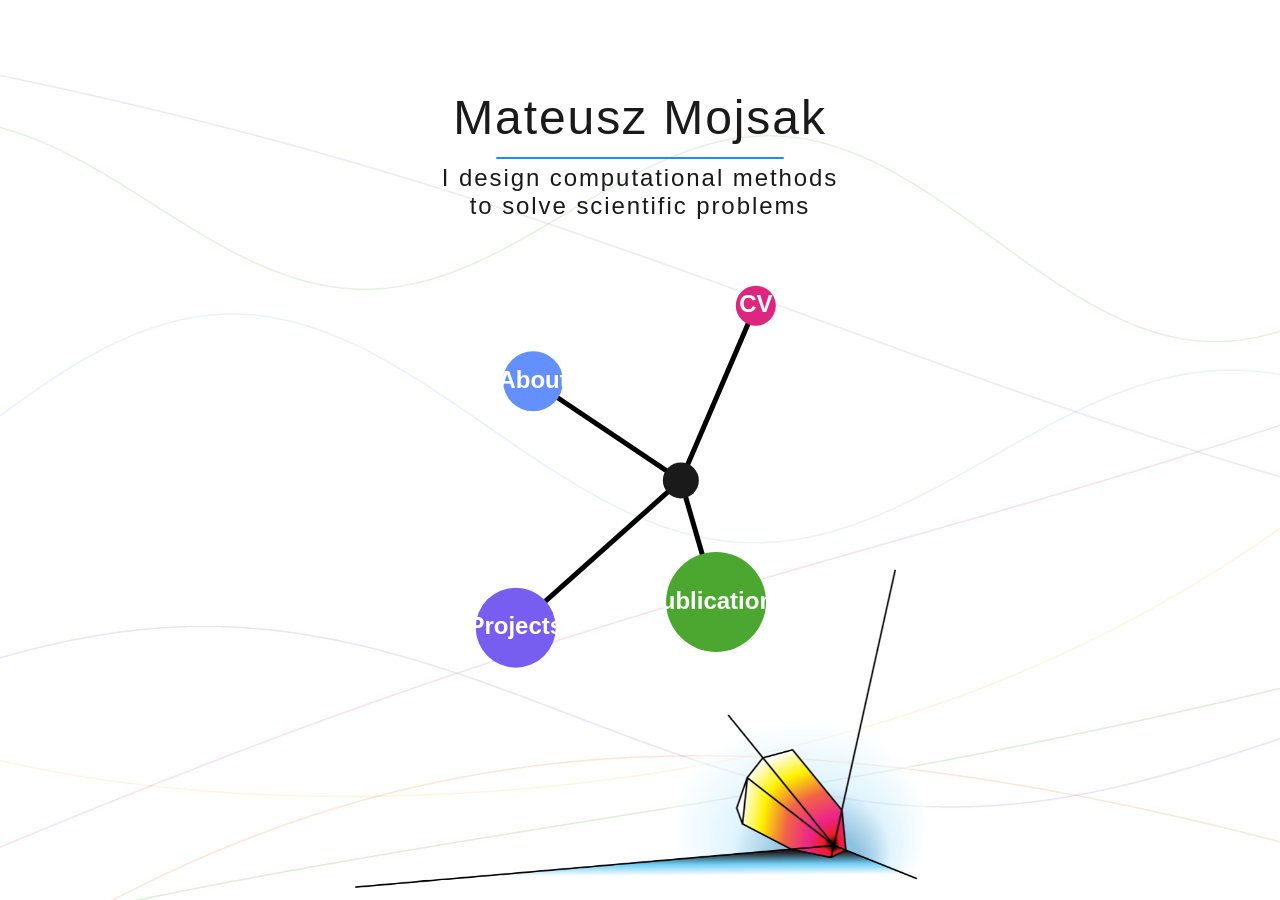
<file: index.html>
<!DOCTYPE html>
<html lang="en">
<head>
  <meta charset="UTF-8" />
  <meta name="viewport" content="width=device-width, initial-scale=1.0" />
  <title>Mateusz Mojsak</title>

  <link rel="preconnect" href="https://fonts.googleapis.com">
  <link rel="preconnect" href="https://fonts.gstatic.com" crossorigin>
  <!-- <link href="https://fonts.googleapis.com/css2?family=Ovo&display=swap" rel="stylesheet"> -->
  <link href="https://fonts.googleapis.com/css2?family=Google+Sans:ital,opsz,wght@0,17..18,400..700;1,17..18,400..700&family=Nunito:ital,wght@0,200..1000;1,200..1000&family=Ovo&family=Playfair+Display:ital,wght@0,400..900;1,400..900&family=Tenor+Sans&family=Tinos:ital,wght@0,400;0,700;1,400;1,700&family=Yuyu&display=swap" rel="stylesheet">
  
  <link rel="stylesheet" href="css/style.css" />
</head>
<body>
  <!-- Canvas for animated dispersion-curve background -->
  <canvas id="bg-canvas" aria-hidden="true"></canvas>

  <!-- Crystal illustration at the bottom -->
  <img src="img/crystal.png" alt="" aria-hidden="true" class="bg-crystal" />

  <main class="hero">
    <div class="hero-content">
      <h1 class="name">Mateusz Mojsak</h1>

      <div class="divider" role="presentation">
        <!-- <span class="divider-line" style="--divider-color: #648fff;"></span>
        <span class="divider-diamond" style="--divider-color: #dc267f;"></span> -->
        <span class="divider-line" style="--divider-color: #1A8FFF;"></span>
      </div>

      <!-- <p class="tagline">I design methods to solve scientific problems<br>PhD candidate, University of Birmingham<br>MChem, University of Edinburgh</p> -->
      <p class="tagline">I design computational methods<br>to solve scientific problems</p>

      <nav class="nav-grid" aria-label="Main navigation">
        <a href="about.html" class="nav-card" style="--card-color: #648fff;">
          <svg class="nav-icon" viewBox="0 0 24 24" fill="none" stroke="currentColor" stroke-width="2" stroke-linecap="round" stroke-linejoin="round" aria-hidden="true">
            <circle cx="12" cy="12" r="10"/>
          </svg>
          <span class="nav-label">About</span>
        </a>
        <a href="publications.html" class="nav-card" style="--card-color: #4ca730;">
          <svg class="nav-icon" viewBox="0 0 24 24" fill="none" stroke="currentColor" stroke-width="2" stroke-linecap="round" stroke-linejoin="round" aria-hidden="true">
            <rect x="3" y="3" width="18" height="18" rx="2"/>
          </svg>
          <span class="nav-label">Publications</span>
        </a>
        <a href="cv.html" class="nav-card" style="--card-color: #dc267f;">
          <svg class="nav-icon" viewBox="0 0 24 24" fill="none" stroke="currentColor" stroke-width="2" stroke-linecap="round" stroke-linejoin="round" aria-hidden="true">
            <polygon points="12,2 22,22 2,22"/>
          </svg>
          <span class="nav-label">CV</span>
        </a>
        <a href="projects.html" class="nav-card" style="--card-color: #785ef0;">
          <svg class="nav-icon" viewBox="0 0 24 24" fill="none" stroke="currentColor" stroke-width="2" stroke-linecap="round" stroke-linejoin="round" aria-hidden="true">
            <polygon points="12,2 22,12 12,22 2,12"/>
          </svg>
          <span class="nav-label">Projects</span>
        </a>
      </nav>
    </div>
  </main>

  <script src="js/main.js"></script>
  <script src="js/graph.js"></script>
</body>
</html>
</file>
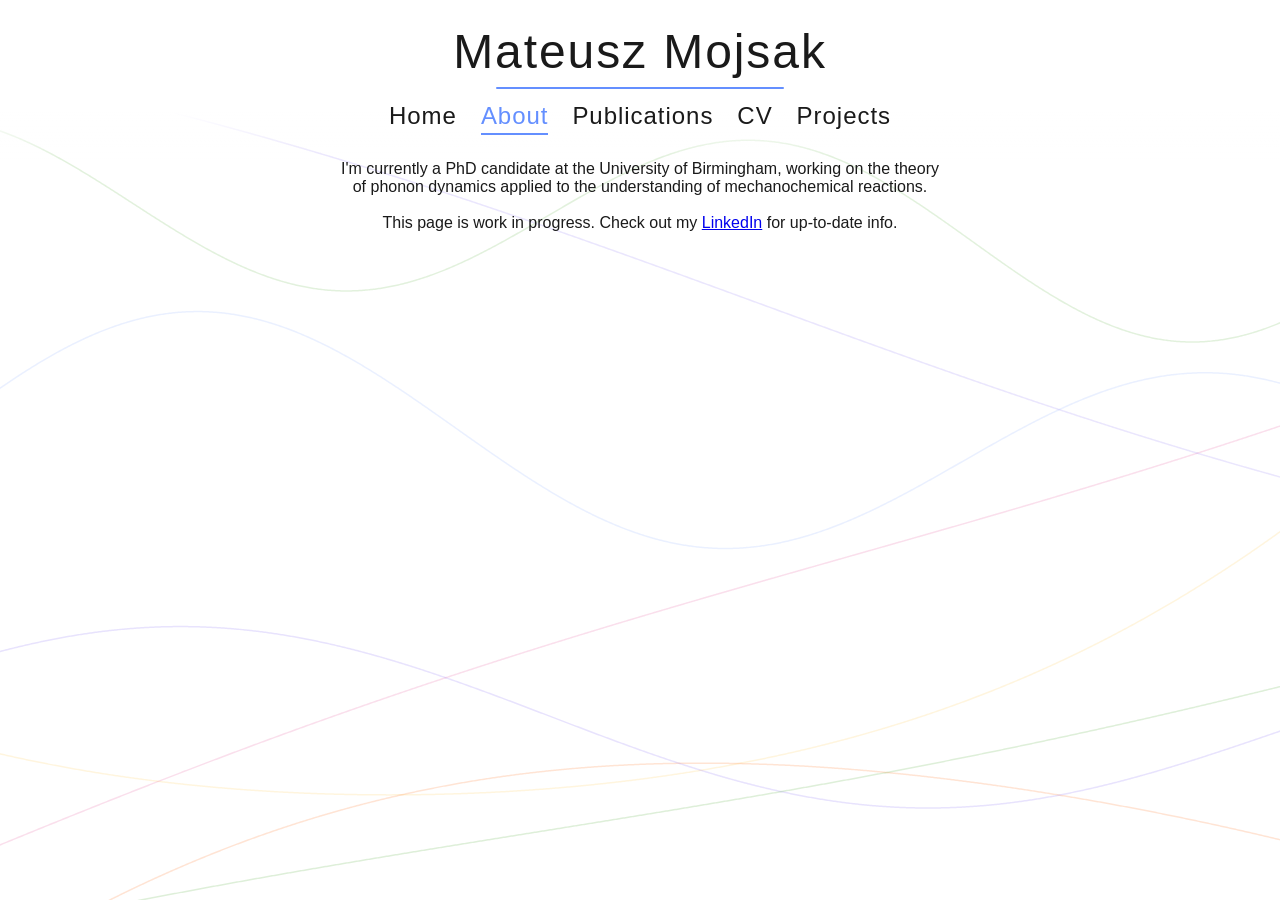
<file: about.html>
<!DOCTYPE html>
<html lang="en">
<head>
  <meta charset="UTF-8" />
  <meta name="viewport" content="width=device-width, initial-scale=1.0" />
  <title>About - Mateusz Mojsak</title>

  <link rel="preconnect" href="https://fonts.googleapis.com">
  <link rel="preconnect" href="https://fonts.gstatic.com" crossorigin>
  <link href="https://fonts.googleapis.com/css2?family=Google+Sans:ital,opsz,wght@0,17..18,400..700;1,17..18,400..700&family=Nunito:ital,wght@0,200..1000;1,200..1000&family=Ovo&family=Playfair+Display:ital,wght@0,400..900;1,400..900&family=Tenor+Sans&family=Tinos:ital,wght@0,400;0,700;1,400;1,700&family=Yuyu&display=swap" rel="stylesheet">
  
  <link rel="stylesheet" href="css/style.css" />
</head>
<body>
  <!-- Canvas for animated dispersion-curve background -->
  <canvas id="bg-canvas" aria-hidden="true"></canvas>

  <!-- Crystal illustration at the bottom -->
  <!-- <img src="img/crystal.png" alt="" aria-hidden="true" class="bg-crystal" /> -->

  <main class="hero">
    <div class="hero-content">

      <div class="content-section">
        <!-- Add your about content here -->
        <p>I'm currently a PhD candidate at the University of Birmingham, working on the theory of phonon dynamics applied to the understanding of mechanochemical reactions.</p>
        <p><br></p>
        <p>This page is work in progress. Check out my <a href="https://www.linkedin.com/in/mateuszmojsak/">LinkedIn</a> for up-to-date info.</p>
      </div>
    </div>
  </main>

  <script src="js/main.js"></script>
</body>
</html>
</file>
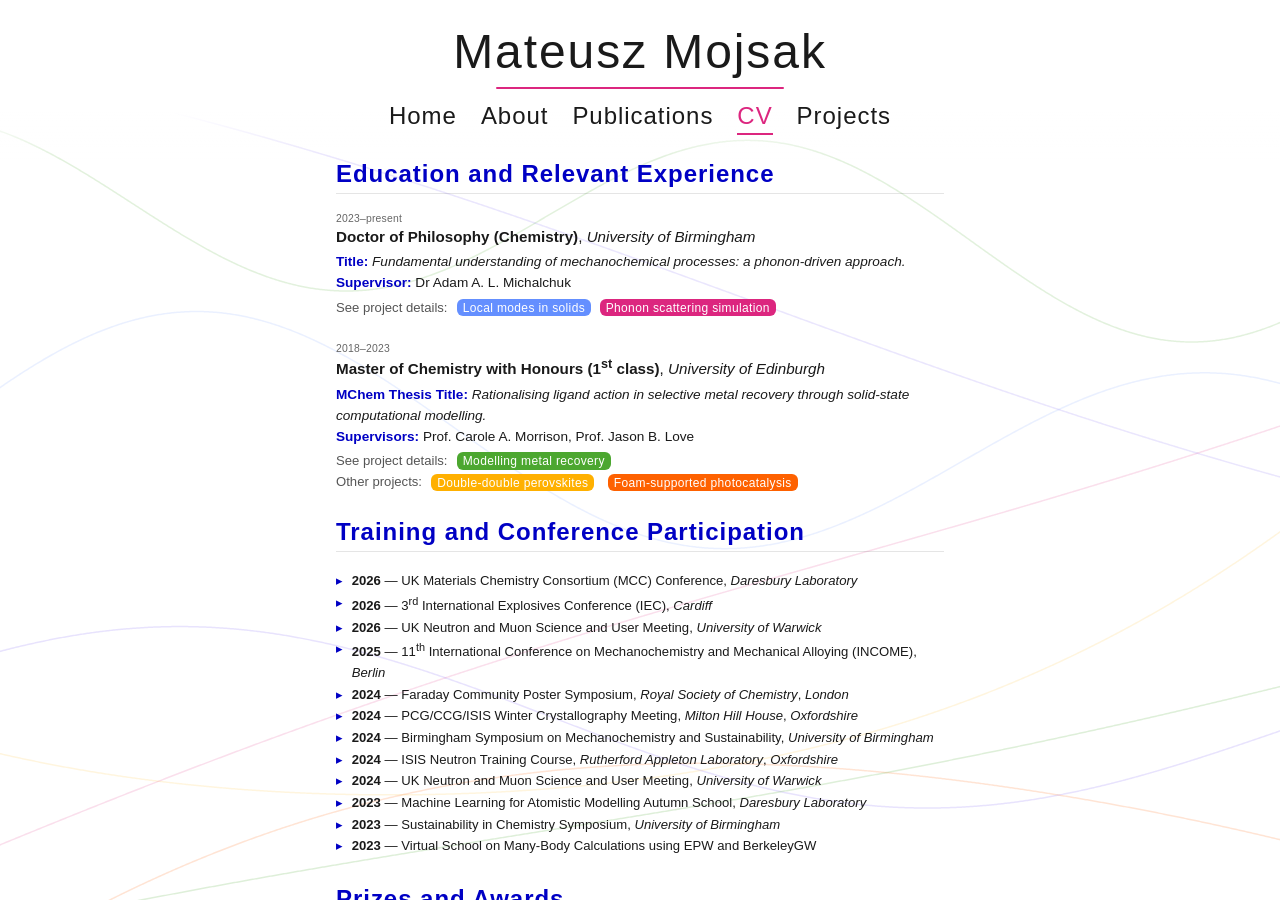
<file: cv.html>
<!DOCTYPE html>
<html lang="en">
<head>
  <meta charset="UTF-8" />
  <meta name="viewport" content="width=device-width, initial-scale=1.0" />
  <title>CV - Mateusz Mojsak</title>

  <link rel="preconnect" href="https://fonts.googleapis.com">
  <link rel="preconnect" href="https://fonts.gstatic.com" crossorigin>
  <link href="https://fonts.googleapis.com/css2?family=Google+Sans:ital,opsz,wght@0,17..18,400..700;1,17..18,400..700&family=Nunito:ital,wght@0,200..1000;1,200..1000&family=Ovo&family=Playfair+Display:ital,wght@0,400..900;1,400..900&family=Tenor+Sans&family=Tinos:ital,wght@0,400;0,700;1,400;1,700&family=Yuyu&display=swap" rel="stylesheet">
  
  <link rel="stylesheet" href="css/style.css" />
  <style>
    /* CV-specific styles */
    .cv-section { text-align: left; margin-bottom: 1.8em; }
    .cv-section-title { font-family: "Yuyu", sans-serif; font-size: 1.5em; letter-spacing: 0.04em; color: #0000c4; border-bottom: 1px solid rgba(0,0,0,0.1); padding-bottom: 0.2em; margin-bottom: 0.8em; }
    .cv-entry { margin-bottom: 1.2em; }
    .cv-entry-header { font-size: 0.95em; line-height: 1.4; margin-bottom: 0.3em; }
    .cv-entry-date { font-size: 0.65em; color: #666; letter-spacing: 0.02em; margin-bottom: 0.15em; }
    .cv-entry-title { font-weight: 700; color: #1a1a1a; }
    .cv-entry-subtitle { font-style: italic; font-weight: 400; }
    .cv-entry-body { font-size: 0.85em; line-height: 1.55; color: #1a1a1a; margin-bottom: 0.3em; }
    .cv-highlight { color: #0000c4; }
    .cv-skills-list { list-style: none; padding-left: 0; margin: 0.3em 0 0 0; }
    .cv-skills-list li { font-size: 0.82em; line-height: 1.55; padding-left: 1.2em; position: relative; margin-bottom: 0.1em; }
    .cv-skills-list li::before { content: "▸"; position: absolute; left: 0; color: #0000c4; }
    .cv-personal-info { text-align: center; font-size: 0.82em; line-height: 1.5; color: #555; margin-bottom: 1.5em; }
    .cv-personal-info a { color: #0000c4; text-decoration: none; border-bottom: 1px solid rgba(0,0,196,0.3); }
    .cv-personal-info a:hover { opacity: 0.7; }
    .cv-references { font-size: 0.82em; line-height: 1.5; color: #555; }
    .cv-references a { color: #0000c4; text-decoration: none; border-bottom: 1px solid rgba(0,0,196,0.3); }
    .cv-references a:hover { opacity: 0.7; }
    .cv-interests { font-size: 0.82em; line-height: 1.55; margin-bottom: 0.5em; }
    .cv-publication-list { list-style: none; padding-left: 0; counter-reset: pub-counter; }
    .cv-publication-list li { font-size: 0.82em; line-height: 1.55; margin-bottom: 0.6em; padding-left: 2em; position: relative; }
    .cv-publication-list li::before { counter-increment: pub-counter; content: "[" counter(pub-counter) "]"; position: absolute; left: 0; color: #0000c4; }
    .cv-publication-list a { color: #0000c4; text-decoration: none; border-bottom: 1px solid rgba(0,0,196,0.3); }
    .cv-publication-list a:hover { opacity: 0.7; }
    .cv-awards-list { list-style: none; padding-left: 0; margin: 0.3em 0 0 0; }
    .cv-awards-list li { font-size: 0.82em; line-height: 1.55; padding-left: 1.2em; position: relative; margin-bottom: 0.1em; }
    .cv-awards-list li::before { content: "▸"; position: absolute; left: 0; color: #0000c4; }
    .cv-conference-list { list-style: none; padding-left: 0; margin: 0.3em 0 0 0; }
    .cv-conference-list li { font-size: 0.82em; line-height: 1.55; padding-left: 1.2em; position: relative; margin-bottom: 0.1em; }
    .cv-conference-list li::before { content: "▸"; position: absolute; left: 0; color: #0000c4; }

    .cv-project-tags {
      display: inline;
      margin-left: 0.3em;
    }

    .cv-project-tag {
      display: inline;
      padding: 0.15em 0.5em;
      border-radius: 0.5em;
      background: var(--tag-color, #1a1a1a);
      border: 0px solid var(--tag-color, #1a1a1a);
      color: #ffffff;
      font-size: 0.75em;
      letter-spacing: 0.03em;
      text-decoration: none;
      transition: background 0.2s ease, box-shadow 0.2s ease;
      line-height: 1.8;
      margin-right: 0.35em;
      white-space: nowrap;
    }

    .cv-project-tag:hover {
      background: var(--tag-color, #1a1a1a);
      border: 2px solid #000000;
      box-shadow: 0 0.15em 0.5em rgba(0,0,0,0.08);
    }

    .cv-project-tag-label {
      font-size: 0.82em;
      color: #555;
      display: inline;
    }
  </style>
</head>
<body>
  <canvas id="bg-canvas" aria-hidden="true"></canvas>
  <main class="hero">
    <div class="hero-content">
      <div class="content-section">

        <!-- SECTION: Education and Relevant Experience -->
        <div class="cv-section">
          <h2 class="cv-section-title">Education and Relevant Experience</h2>
          <!-- PhD entry -->
          <div class="cv-entry">
            <div class="cv-entry-date">2023&ndash;present</div>
            <div class="cv-entry-header"><span class="cv-entry-title">Doctor of Philosophy (Chemistry)</span>, <span class="cv-entry-subtitle">University of Birmingham</span></div>
            <div class="cv-entry-body"><strong class="cv-highlight">Title:</strong> <em>Fundamental understanding of mechanochemical processes: a phonon-driven approach.</em><br><strong class="cv-highlight">Supervisor:</strong> Dr Adam A. L. Michalchuk</div>
            <div class="cv-project-tag-label">See project details:</div>
            <div class="cv-project-tags">
              <a href="projects.html#project-lvma" class="cv-project-tag" style="--tag-color: #648fff;">Local modes in solids</a>
              <a href="projects.html#project-kinetic" class="cv-project-tag" style="--tag-color: #dc267f;">Phonon scattering simulation</a>
            </div>
          </div>
          <!-- MChem entry -->
          <div class="cv-entry" style="margin-top:1.5em;">
            <div class="cv-entry-date">2018&ndash;2023</div>
            <div class="cv-entry-header"><span class="cv-entry-title">Master of Chemistry with Honours (1<sup>st</sup> class)</span>, <span class="cv-entry-subtitle">University of Edinburgh</span></div>
            <div class="cv-entry-body"><strong class="cv-highlight">MChem Thesis Title:</strong> <em>Rationalising ligand action in selective metal recovery through solid-state computational modelling.</em><br><strong class="cv-highlight">Supervisors:</strong> Prof. Carole A. Morrison, Prof. Jason B. Love</div>
            <div class="cv-project-tag-label">See project details:</div>
            <div class="cv-project-tags">
              <a href="projects.html#project-ligand" class="cv-project-tag" style="--tag-color: #4ca730;">Modelling metal recovery</a>
            <div class="cv-project-tag-label"><br>Other projects:</div>
            <div class="cv-project-tags">
              <a href="projects.html#project-perovskite" class="cv-project-tag" style="--tag-color: #ffb000;">Double-double perovskites</a>
            <div class="cv-project-tags">
              <a href="projects.html#project-photocat" class="cv-project-tag" style="--tag-color: #fe6100;">Foam-supported photocatalysis</a>
            </div>
          </div>
        </div>

        <!-- SECTION: Training and Conference Participation -->
        <div class="cv-section" style="margin-top:1.5em;">
          <h2 class="cv-section-title">Training and Conference Participation</h2>
          <ul class="cv-conference-list">
            <li><strong>2026</strong> &mdash; UK Materials Chemistry Consortium (MCC) Conference, <em>Daresbury Laboratory</em></li>
            <li><strong>2026</strong> &mdash; 3<sup>rd</sup> International Explosives Conference (IEC), <em>Cardiff</em></li>
            <li><strong>2026</strong> &mdash; UK Neutron and Muon Science and User Meeting, <em>University of Warwick</em></li>
            <li><strong>2025</strong> &mdash; 11<sup>th</sup> International Conference on Mechanochemistry and Mechanical Alloying (INCOME), <em>Berlin</em></li>
            <li><strong>2024</strong> &mdash; Faraday Community Poster Symposium, <em>Royal Society of Chemistry</em>, <em>London</em></li>
            <li><strong>2024</strong> &mdash; PCG/CCG/ISIS Winter Crystallography Meeting, <em>Milton Hill House</em>, <em>Oxfordshire</em></li>
            <li><strong>2024</strong> &mdash; Birmingham Symposium on Mechanochemistry and Sustainability, <em>University of Birmingham</em></li>
            <li><strong>2024</strong> &mdash; ISIS Neutron Training Course, <em>Rutherford Appleton Laboratory</em>, <em>Oxfordshire</em></li>
            <li><strong>2024</strong> &mdash; UK Neutron and Muon Science and User Meeting, <em>University of Warwick</em></li>
            <li><strong>2023</strong> &mdash; Machine Learning for Atomistic Modelling Autumn School, <em>Daresbury Laboratory</em></li>
            <li><strong>2023</strong> &mdash; Sustainability in Chemistry Symposium, <em>University of Birmingham</em></li>
            <li><strong>2023</strong> &mdash; Virtual School on Many-Body Calculations using EPW and BerkeleyGW</li>
          </ul>
        </div>

        <!-- SECTION: Prizes and Awards -->
        <div class="cv-section">
          <h2 class="cv-section-title">Prizes and Awards</h2>
          <ul class="cv-awards-list">
            <li>Best paper from the Theoretical Chemistry research section, <em>University of Birmingham</em> (2026)</li>
            <li>Best talk prize &mdash; <em>University of Birmingham</em> Chemistry PGR Symposium (2026)</li>
            <li>Best poster prize &mdash; <em>University of Birmingham</em> Chemistry PGR Symposium (2025)</li>
            <li>Best poster and presentation prize &mdash; PCG/CCG/ISIS Winter Crystallography Meeting (2024)</li>
            <li>Undergraduate Research Bursary &mdash; <em>Royal Society of Chemistry</em> (2022)</li>
            <li>Edinburgh Award (work experience) &mdash; <em>University of Edinburgh</em> (2021)</li>
          </ul>
        </div>

        <!-- SECTION: Publications -->
        <div class="cv-section">
          <h2 class="cv-section-title">Publications</h2>
          <div class="cv-entry-body">See my publications on the <a href="publications.html" style="color:#0000c4; text-decoration:none; border-bottom:1px solid rgba(0,0,196,0.3);">publications page</a>.</div>
        </div>

        <!-- SECTION: Professional Experience -->
        <div class="cv-section">
          <h2 class="cv-section-title">Professional Experience</h2>
          <div class="cv-entry">
            <div class="cv-entry-date">2023&ndash;present</div>
            <div class="cv-entry-header"><span class="cv-entry-title">Postgraduate Demonstrator</span>, <span class="cv-entry-subtitle">University of Birmingham</span></div>
            <!-- <div class="cv-entry-body">As a demonstrator in the undergraduate teaching labs, I participate in the delivery of the University's teaching programme, supporting students in developing their practical chemistry skills and critical thinking.</div> -->
          </div>
          <div class="cv-entry" style="margin-top:1em;">
            <div class="cv-entry-date">2019&ndash;present</div>
            <div class="cv-entry-header"><span class="cv-entry-title">Private Tutor in Chemistry and related sciences</span>, <span class="cv-entry-subtitle">self-employed</span></div>
            <!-- <div class="cv-entry-body">As a freelance tutor in <em>Chemistry</em>, <em>Physics</em> and <em>Mathematics</em>, I provided bespoke tutoring services to over 30 clients to date, leading students across different qualifications to achieving top grades and securing places in higher education.</div> -->
          </div>
          <div class="cv-entry" style="margin-top:1em;">
            <div class="cv-entry-date">Summer 2022</div>
            <div class="cv-entry-header"><span class="cv-entry-title">Data Visualisation & Analysis Intern</span>, <span class="cv-entry-subtitle">EDINA, Edinburgh</span></div>
            <!-- <div class="cv-entry-body">I worked alongside software engineers developing <em>Noteable</em>, the education-focused online IDE for computational notebooks in Python. I created example computational notebooks to showcase the product, wrote user documentation for the incoming features, and created user tutorial videos.</div> -->
          </div>
          <div class="cv-entry" style="margin-top:1em;">
            <div class="cv-entry-date">Summer 2019</div>
            <div class="cv-entry-header"><span class="cv-entry-title">Ticket Services Assistant</span>, <span class="cv-entry-subtitle">The Hub, Edinburgh</span></div>
            <!-- <div class="cv-entry-body">I worked as a sales team member in the vibrant box office of the <em>Edinburgh International Festival</em> and at the festival live venues, assisting customers in their queries and purchases.</div> -->
          </div>
          <div class="cv-entry" style="margin-top:1em;">
            <div class="cv-entry-date">2018&ndash;2019</div>
            <div class="cv-entry-header"><span class="cv-entry-title">Chemistry & Human Biology Tutor</span>, <span class="cv-entry-subtitle">Edinburgh Tutors</span></div>
            <!-- <div class="cv-entry-body">As a private tutor at <em>Edinburgh Tutors</em>, I helped tutees in need to improve their performance at school and gain confidence in their abilities.</div> -->
          </div>
        </div>

        <!-- SECTION: Voluntary Work -->
        <div class="cv-section">
          <h2 class="cv-section-title">Voluntary Work</h2>
          <div class="cv-entry">
            <div class="cv-entry-date">2023&ndash;2024</div>
            <div class="cv-entry-header"><span class="cv-entry-title">Student Chair of the Materials Simulation and Modelling Discussion Group</span>, <span class="cv-entry-subtitle">University of Birmingham</span></div>
            <!-- <div class="cv-entry-body">Co-chair and organiser of a special interest group of the <em>Birmingham Environment for Academic Research</em>, facilitating the exchange of ideas between computational and theoretical researchers at the University.</div> -->
          </div>
          <div class="cv-entry" style="margin-top:1em;">
            <div class="cv-entry-date">2018&ndash;2023</div>
            <div class="cv-entry-header"><span class="cv-entry-title">Head of the Chemistry section at the <em>Edinburgh Scientific Researchers Association</em></span>, <span class="cv-entry-subtitle">University of Edinburgh</span></div>
          </div>
          <div class="cv-entry" style="margin-top:1em;">
            <div class="cv-entry-date">2018&ndash;2023</div>
            <div class="cv-entry-header"><span class="cv-entry-title">Society treasurer and Events Organiser Edinburgh University Students' Association</span>, <span class="cv-entry-subtitle">University of Edinburgh</span></div>
          </div>
          <div class="cv-entry" style="margin-top:1em;">
            <div class="cv-entry-date">2017&ndash;2020</div>
            <div class="cv-entry-header"><span class="cv-entry-title">Technical support volunteer at <em>Ultra Śledź</em> Ultramarathon</span>, <span class="cv-entry-subtitle">Białystok, Poland</span></div>
          </div>
          <div class="cv-entry" style="margin-top:1em;">
            <div class="cv-entry-date">Summer 2019</div>
            <div class="cv-entry-header"><span class="cv-entry-title">Technical support volunteer at <em>Halfway</em> Festival at Podlasie Opera and Philharmonic</span>, <span class="cv-entry-subtitle">Białystok, Poland</span></div>
          </div>
        </div>

        <!-- SECTION: Personal Interests, Languages, References -->
        <div class="cv-interests"><strong class="cv-highlight">Personal Interests:</strong> board games, music making, hiking, photography, fantasy literature</div>
        <div class="cv-interests"><strong class="cv-highlight">Languages:</strong> <strong>English</strong> (fluent), <strong>Polish</strong> (mother tongue), <strong>French</strong> (elementary)</div>

        <div class="cv-references" style="margin-top: 2em; text-align: center;">
          For a complete CV, please <a href="mailto:mateuszmojsak@gmail.com">send me an email</a> or <a href="https://www.linkedin.com/in/mateuszmojsak/" target="_blank" rel="noopener">contact me on LinkedIn</a>.
        </div>
      </div>
    </div>
  </main>
  <script src="js/main.js"></script>
</body>
</html>
</file>
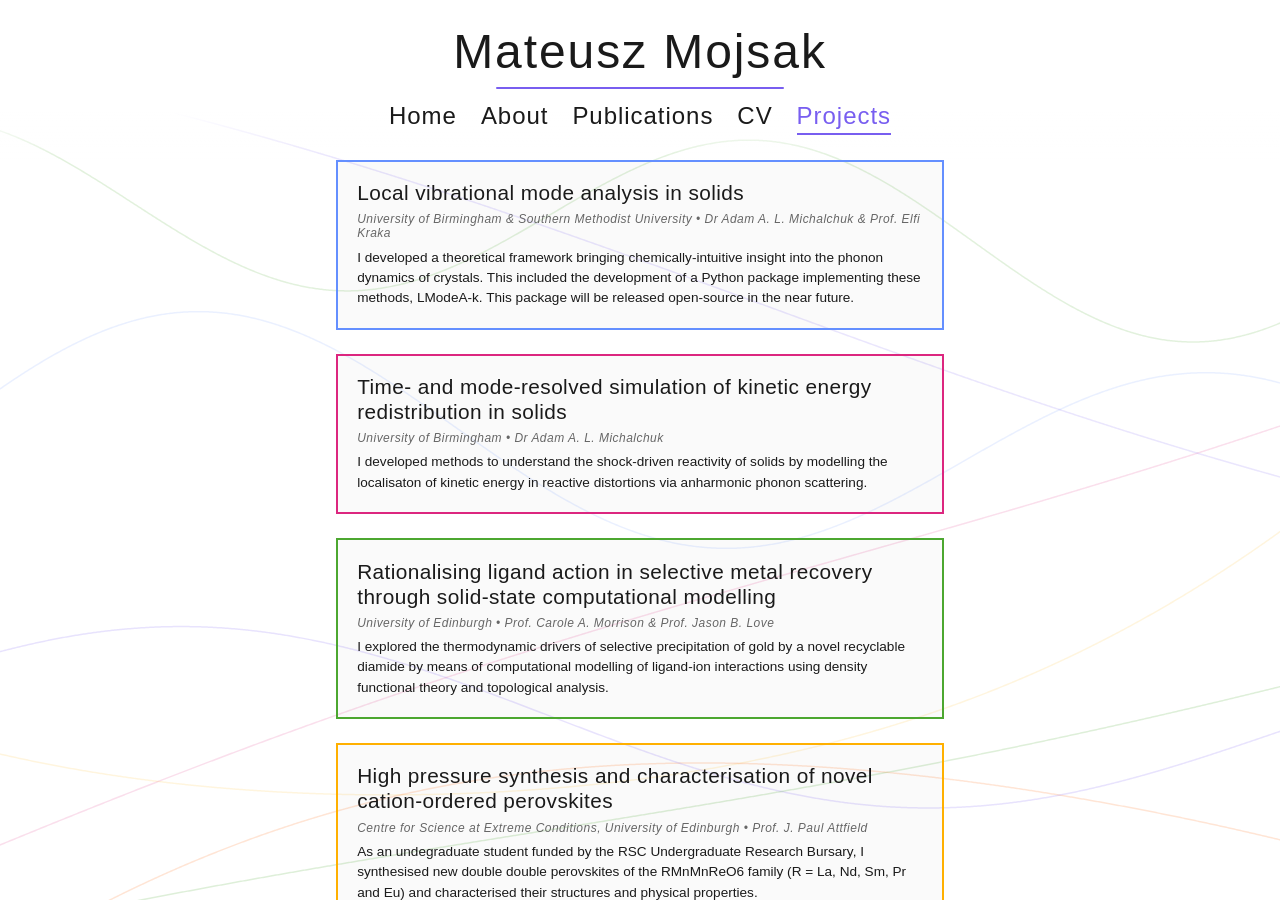
<file: projects.html>
<!DOCTYPE html>
<html lang="en">
<head>
  <meta charset="UTF-8" />
  <meta name="viewport" content="width=device-width, initial-scale=1.0" />
  <title>Projects - Mateusz Mojsak</title>

  <link rel="preconnect" href="https://fonts.googleapis.com">
  <link rel="preconnect" href="https://fonts.gstatic.com" crossorigin>
  <link href="https://fonts.googleapis.com/css2?family=Google+Sans:ital,opsz,wght@0,17..18,400..700;1,17..18,400..700&family=Nunito:ital,wght@0,200..1000;1,200..1000&family=Ovo&family=Playfair+Display:ital,wght@0,400..900;1,400..900&family=Tenor+Sans&family=Tinos:ital,wght@0,400;0,700;1,400;1,700&family=Yuyu&display=swap" rel="stylesheet">
  
  <link rel="stylesheet" href="css/style.css" />
</head>
<body>
  <!-- Canvas for animated dispersion-curve background -->
  <canvas id="bg-canvas" aria-hidden="true"></canvas>

  <!-- Crystal illustration at the bottom -->
  <!-- <img src="img/crystal.png" alt="" aria-hidden="true" class="bg-crystal" /> -->

  <main class="hero">
    <div class="hero-content">

      <div class="content-section">
        <div class="projects-list">
          <article class="project-card" id="project-lvma" style="--card-color: #648fff;"> 
            <h3 class="project-title">Local vibrational mode analysis in solids</h3>
            <p class="project-meta">University of Birmingham & Southern Methodist University • Dr Adam A. L. Michalchuk & Prof. Elfi Kraka</p>
            <p class="project-description">I developed a theoretical framework bringing chemically-intuitive insight into the phonon dynamics of crystals. This included the development of a Python package implementing these methods, LModeA-k. This package will be released open-source in the near future.</p>
          </article>

          <article class="project-card" id="project-kinetic" style="--card-color: #dc267f;">
            <h3 class="project-title">Time- and mode-resolved simulation of kinetic energy redistribution in solids</h3>
            <p class="project-meta">University of Birmingham • Dr Adam A. L. Michalchuk</p>
            <p class="project-description">I developed methods to understand the shock-driven reactivity of solids by modelling the localisaton of kinetic energy in reactive distortions via anharmonic phonon scattering.</p>
          </article>

          <article class="project-card" id="project-ligand" style="--card-color: #4ca730;">
            <h3 class="project-title">Rationalising ligand action in selective metal recovery through solid-state computational modelling</h3>
            <p class="project-meta">University of Edinburgh • Prof. Carole A. Morrison & Prof. Jason B. Love</p>
            <p class="project-description">I explored the thermodynamic drivers of selective precipitation of gold by a novel recyclable diamide by means of computational modelling of ligand-ion interactions using density functional theory and topological analysis.</p>
          </article>

          <article class="project-card" id="project-perovskite" style="--card-color: #ffb000;">
            <h3 class="project-title">High pressure synthesis and characterisation of novel cation-ordered perovskites</h3>
            <p class="project-meta">Centre for Science at Extreme Conditions, University of Edinburgh • Prof. J. Paul Attfield</p>
            <p class="project-description">As an undegraduate student funded by the RSC Undergraduate Research Bursary, I synthesised new double double perovskites of the RMnMnReO6 family (R = La, Nd, Sm, Pr and Eu) and characterised their structures and physical properties.</p>
          </article>

          <article class="project-card" id="project-photocat" style="--card-color: #fe6100;">
            <h3 class="project-title">Heterogeneous Catalysis for Photocatalytic Water Purification</h3>
            <p class="project-meta">University of Edinburgh • Prof. Neil Robertson</p>
            <p class="project-description">I was the leader of an undergraduate group research project involving the design, synthesis and testing of a floating foam-supported visible-light photocatalyst system for small-batch water purification.</p>
          </article>

        </div>
      </div>
    </div>
  </main>

  <script src="js/main.js"></script>
</body>
</html>
</file>
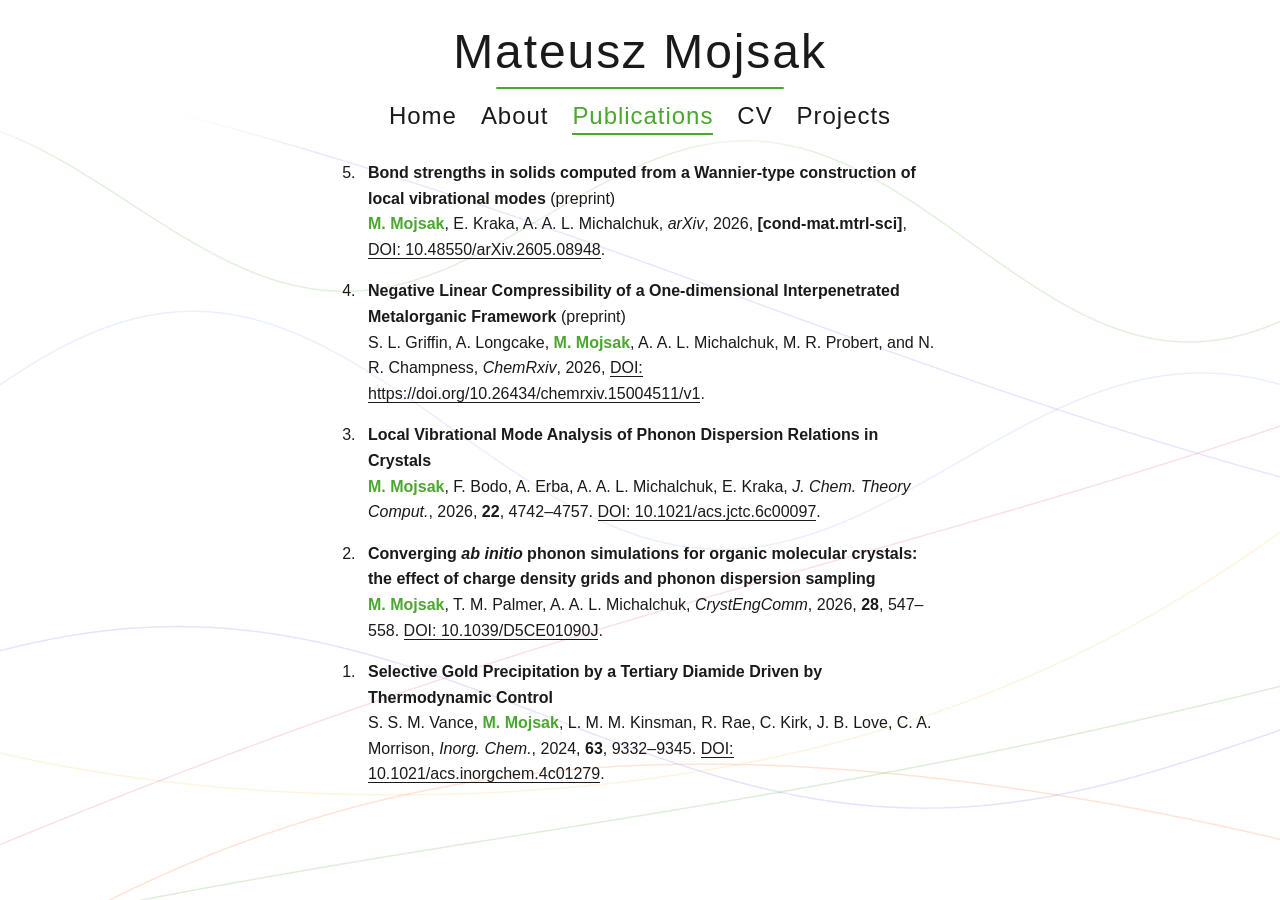
<file: publications.html>
<!DOCTYPE html>
<html lang="en">
<head>
  <meta charset="UTF-8" />
  <meta name="viewport" content="width=device-width, initial-scale=1.0" />
  <title>Publications - Mateusz Mojsak</title>

  <link rel="preconnect" href="https://fonts.googleapis.com">
  <link rel="preconnect" href="https://fonts.gstatic.com" crossorigin>
  <link href="https://fonts.googleapis.com/css2?family=Google+Sans:ital,opsz,wght@0,17..18,400..700;1,17..18,400..700&family=Nunito:ital,wght@0,200..1000;1,200..1000&family=Ovo&family=Playfair+Display:ital,wght@0,400..900;1,400..900&family=Tenor+Sans&family=Tinos:ital,wght@0,400;0,700;1,400;1,700&family=Yuyu&display=swap" rel="stylesheet">
  
  <link rel="stylesheet" href="css/style.css" />
</head>
<body>
  <!-- Canvas for animated dispersion-curve background -->
  <canvas id="bg-canvas" aria-hidden="true"></canvas>

  <!-- Crystal illustration at the bottom -->
  <!-- <img src="img/crystal.png" alt="" aria-hidden="true" class="bg-crystal" /> -->

  <main class="hero">
    <div class="hero-content">

      <div class="content-section">
        
        <ol class="publication-list" reversed>
          <li>
            <strong>Bond strengths in solids computed from a Wannier-type construction of local vibrational modes</strong> (preprint)<br>
            <span class="highlight">M. Mojsak</span>, E. Kraka, A. A. L. Michalchuk, <em>arXiv</em>, 2026, <strong>[cond-mat.mtrl-sci]</strong>, <a href="https://doi.org/10.48550/arXiv.2605.08948">DOI: 10.48550/arXiv.2605.08948</a>.
          </li>
          <li>
            <strong>Negative Linear Compressibility of a One-dimensional Interpenetrated Metalorganic Framework</strong> (preprint)<br>
            S. L. Griffin, A. Longcake, <span class="highlight">M. Mojsak</span>, A. A. L. Michalchuk, M. R. Probert, and N. R. Champness, <em>ChemRxiv</em>, 2026, <a href="https://doi.org/10.26434/chemrxiv.15004511/v1">DOI: https://doi.org/10.26434/chemrxiv.15004511/v1</a>.
          </li>
          <li>
            <strong>Local Vibrational Mode Analysis of Phonon Dispersion Relations in Crystals</strong><br>
            <span class="highlight">M. Mojsak</span>, F. Bodo, A. Erba, A. A. L. Michalchuk, E. Kraka, <em>J. Chem. Theory Comput.</em>, 2026, <strong>22</strong>, 4742–4757. <a href="https://doi.org/10.1021/acs.jctc.6c00097">DOI: 10.1021/acs.jctc.6c00097</a>.
          </li>
          <li>
            <strong>Converging <em>ab initio</em> phonon simulations for organic molecular crystals: the effect of charge density grids and phonon dispersion sampling</strong><br>
            <span class="highlight">M. Mojsak</span>, T. M. Palmer, A. A. L. Michalchuk, <em>CrystEngComm</em>, 2026, <strong>28</strong>, 547–558. <a href="https://doi.org/10.1039/D5CE01090J">DOI: 10.1039/D5CE01090J</a>.
          </li>
          <li>
            <strong>Selective Gold Precipitation by a Tertiary Diamide Driven by Thermodynamic Control</strong><br>
            S. S. M. Vance, <span class="highlight">M. Mojsak</span>, L. M. M. Kinsman, R. Rae, C. Kirk, J. B. Love, C. A. Morrison, <em>Inorg. Chem.</em>, 2024, <strong>63</strong>, 9332–9345. <a href="https://doi.org/10.1021/acs.inorgchem.4c01279">DOI: 10.1021/acs.inorgchem.4c01279</a>.
          </li>
        </ol>
      </div>
    </div>
  </main>

  <script src="js/main.js"></script>
</body>
</html>
</file>
<file: css/style.css>
/* ================================================
   Global Reset & Base
   ================================================ */
*,
*::before,
*::after {
  box-sizing: border-box;
  margin: 0;
  padding: 0;
}

html, body {
  height: 100%;
  background: #ffffff;
  color: #1a1a1a;
  font-family: Calibri, "Segoe UI", Arial, sans-serif;
  -webkit-font-smoothing: antialiased;
  -moz-osx-font-smoothing: grayscale;
}

/* Sub-page layout */
body.sub-page {
  overflow: hidden;
}

body.sub-page .page-content {
  height: 100vh;
  overflow-y: auto;
  overflow-x: hidden;
  position: relative;
  z-index: 2;
  padding: 9rem 1.5rem 2rem;
  scroll-behavior: smooth;
}

/* ================================================
   Fixed Header for Sub-Pages
   ================================================ */
.page-header {
  position: fixed;
  top: 0;
  left: 0;
  right: 0;
  z-index: 100;
  padding: 1.5rem;
  background: linear-gradient(to bottom, #ffffff 0%, #ffffff 70%, transparent 100%);
  pointer-events: none;
}

.page-header-inner {
  max-width: 38em;
  margin: 0 auto;
  display: flex;
  flex-direction: column;
  align-items: center;
  gap: 0.5rem;
  pointer-events: auto;
}

.page-header .name {
  font-family: "Yuyu", sans-serif;
  font-size: 3em;
  font-weight: 400;
  letter-spacing: 0.04em;
  color: #1a1a1a;
  line-height: 1.15;
  margin-bottom: 0;
}

.page-header .divider {
  display: flex;
  align-items: center;
  justify-content: center;
  gap: 0.5em;
  margin-bottom: 0;
}

.page-header .divider-line {
  display: block;
  width: 18em;
  height: 0.125em;
  background: var(--divider-color, #1a1a1a);
  border-radius: 1px;
}

.page-header .nav-grid {
  display: flex;
  flex-wrap: wrap;
  justify-content: center;
  gap: 0.3em 1.5em;
  width: 100%;
  max-width: 38em;
  margin: 0 auto;
}

/* ================================================
   Background Canvas (dispersion curves)
   ================================================ */
#bg-canvas {
  position: fixed;
  inset: 0;
  width: 100%;
  height: 100%;
  display: block;
  pointer-events: none;
  z-index: 0;
}

/* ================================================
   Crystal illustration (full-width, bottom)
   ================================================ */
.bg-crystal {
  position: fixed;
  bottom: 0;
  left: 0;
  width: 100%;
  height: auto;
  display: block;
  pointer-events: none;
  z-index: 1;
  object-fit: contain;
  object-position: bottom center;
  max-height: 38vh;
}

/* ================================================
   Hero Layout
   ================================================ */
/* ================================================
   Hero Layout (Homepage - centered)
   ================================================ */
.hero {
  position: relative;
  z-index: 2;
  display: flex;
  flex-direction: column;
  align-items: center;
  min-height: 100vh;
  padding: 8vh 1.5rem 0;
  justify-content: flex-start;
}

/* Sub-page hero wrapper - keep visible for content */
.sub-page .hero {
  display: flex;
  align-items: center;
  min-height: auto;
  padding: 0;
}

/*
   Single scaling anchor for all hero content.
   Everything inside uses em/rem relative to this,
   so all elements keep consistent proportions.
*/
.hero-content {
  text-align: center;
  width: 100%;
  max-width: 38em;            /* caps width proportional to font size */
  font-size: 16px;
  margin-top: 0;
  padding-top: 2vh;
  padding-bottom: 2vh;
}

/* Sub-page hero content adjustments */
.sub-page .hero-content {
  margin-top: 0;
  padding-top: 1rem;
}

/* Graph canvas - fixed position, centered in viewport, size set by JS */
#graph-canvas {
  display: block;
}

/* ================================================
   Name (Title)
   ================================================ */
.name {
  font-family: "Yuyu", sans-serif;
  font-size: 3em;
  font-weight: 400;
  letter-spacing: 0.04em;
  color: #1a1a1a;
  line-height: 1.15;
  margin-bottom: 0.25em;
}

/* ================================================
   Divider (coloured line + diamond)
   ================================================ */
.divider {
  display: flex;
  align-items: center;
  justify-content: center;
  gap: 0.5em;
  margin-bottom: 0.3em;
}

.divider-line {
  display: block;
  width: 18em;
  height: 0.125em;
  background: var(--divider-color, #1a1a1a);
  border-radius: 1px;
}

.divider-diamond {
  display: block;
  width: 0.55em;
  height: 0.55em;
  background: var(--divider-color, #1a1a1a);
  transform: rotate(45deg);
  border-radius: 2px;
  flex-shrink: 0;
}

/* ================================================
   Tagline
   ================================================ */
.tagline {
  font-family: "Yuyu", sans-serif;
  font-size: 1.5em;
  color: var(--tagline-color, #1a1a1a);
  letter-spacing: 0.08em;
  margin-bottom: 1.5em;
}

/* ================================================
   Content Sections
   ================================================ */
.content-section {
  width: 100%;
  max-width: 38em;
  margin: 0 auto 1.5em;
  text-align: center;
}

/* ================================================
   Projects List
   ================================================ */
.projects-list {
  display: flex;
  flex-direction: column;
  align-items: center;
  gap: 1.5em;
}

.project-card {
  background: rgba(0, 0, 0, 0.02);
  border: 0.15em solid var(--card-color, #1a1a1a);
  padding: 1.2em;
  text-align: left;
  transition: background 0.25s ease, box-shadow 0.25s ease;
}

.project-card:hover {
  background: rgba(0, 0, 0, 0.03);
  box-shadow: 0 0.2em 0.8em rgba(0, 0, 0, 0.06);
}

.project-title {
  font-size: 1.3em;
  font-weight: 400;
  letter-spacing: 0.02em;
  color: #1a1a1a;
  margin-bottom: 0.3em;
  line-height: 1.2;
}

.project-meta {
  font-size: 0.75em;
  color: #666;
  letter-spacing: 0.04em;
  margin-bottom: 0.6em;
  font-style: italic;
}

.project-description {
  font-size: 0.85em;
  color: #1a1a1a;
  line-height: 1.5;
  margin: 0;
}

/* ================================================
   Navigation Grid (Homepage)
   ================================================ */
.hero .nav-grid {
  display: grid;
  grid-template-columns: repeat(4, 1fr);
  gap: 0.5em;
  width: 100%;
  max-width: 34em;
  margin: 0 auto;
}

.hero .nav-card {
  display: flex;
  flex-direction: column;
  align-items: center;
  justify-content: center;
  gap: 0.3em;
  padding: 0.9em 0.3em;
  border-radius: 0.8em;
  background: rgba(0, 0, 0, 0.03);
  border: 1px solid rgba(0, 0, 0, 0.08);
  color: #1a1a1a;
  /* font-family: 'Ovo', serif; */
  font-family: "Yuyu", sans-serif;
  font-size: inherit;
  line-height: inherit;
  transition:
    background 0.25s ease,
    border-color 0.25s ease,
    transform 0.2s ease,
    box-shadow 0.25s ease;
  cursor: pointer;
  position: relative;
  overflow: hidden;
}

/* Hover glow accent matching card colour */
.nav-card::before {
  content: '';
  position: absolute;
  inset: 0;
  border-radius: 0.8em;
  background: var(--card-color, #1a1a1a);
  opacity: 0;
  transition: opacity 0.3s ease;
}

.nav-card:hover::before {
  opacity: 0.08;
}

.nav-card:hover {
  border-color: var(--card-color, #1a1a1a);
  transform: translateY(-0.2em);
  box-shadow: 0 0.4em 1.6em rgba(0, 0, 0, 0.08);
}

.nav-card:active {
  transform: translateY(-0.05em);
}

.nav-icon {
  width: 1.8em;
  height: 1.8em;
  color: var(--card-color, #1a1a1a);
  position: relative;
  z-index: 1;
}

.nav-label {
  font-family: "Yuyu", sans-serif;
  font-size: 0.7em;
  letter-spacing: 0.04em;
  position: relative;
  z-index: 1;
  white-space: nowrap;
}

/* ================================================
   Highlight Text
   ================================================ */
.highlight {
  color: #4ca730;
  font-weight: 600;
}

/* ================================================
   Publications List
   ================================================ */
.publication-list {
  text-align: left;
  padding-left: 1.5em;
  list-style-position: outside;
}

.publication-list li {
  margin-bottom: 1em;
  line-height: 1.6;
  padding-left: 0.5em;
}

.publication-list a {
  color: #1a1a1a;
  text-decoration: none;
  border-bottom: 1px solid #1a1a1a;
  transition: opacity 0.25s ease;
}

.publication-list a:hover {
  opacity: 0.7;
}

/* ================================================
   Text Navigation for Header
   ================================================ */
.page-header .nav-link {
  font-family: "Yuyu", sans-serif;
  font-size: 1.5em;
  letter-spacing: 0.04em;
  color: #1a1a1a;
  text-decoration: none;
  padding: 0.2em 0;
  position: relative;
  transition: color 0.25s ease;
  background: none;
  border: none;
  cursor: pointer;
}

.page-header .nav-link::after {
  content: '';
  position: absolute;
  bottom: 0;
  left: 0;
  right: 0;
  height: 0.08em;
  background: var(--card-color, #1a1a1a);
  transform: scaleX(0);
  transition: transform 0.25s ease;
}

.page-header .nav-link:hover::after,
.page-header .nav-link.active::after {
  transform: scaleX(1);
}

.page-header .nav-link:hover,
.page-header .nav-link.active {
  color: var(--card-color, #1a1a1a);
}

/* ================================================
   Responsive: Small Screens
   ================================================ */
@media (max-width: 500px) {
  .hero-content {
    font-size: 14px;
    margin-top: 0;
  }

  .projects-list {
    gap: 1em;
  }

  .project-card {
    padding: 1em;
  }

  .project-title {
    font-size: 1.15em;
  }

  .project-meta {
    font-size: 0.7em;
  }

  .project-description {
    font-size: 0.8em;
  }

  .hero .nav-grid {
    grid-template-columns: repeat(2, 1fr);
    max-width: 18em;
    gap: 0.4em;
  }

  .hero {
    padding-top: 10vh;
    padding-left: 1rem;
    padding-right: 1rem;
    padding-bottom: 0;
  }

  /* Sub-page responsive */
  .page-header .nav-grid {
    gap: 0.5em 1em;
  }

  .page-header {
    padding: 1rem;
  }

  .page-header .name {
    font-family: "Yuyu", sans-serif;
    font-size: 1.6em;
  }

  .page-header .divider-line {
    width: 18em;
  }

  body.sub-page .page-content {
    padding: 9rem 1rem 2rem;
  }
}
</file>
